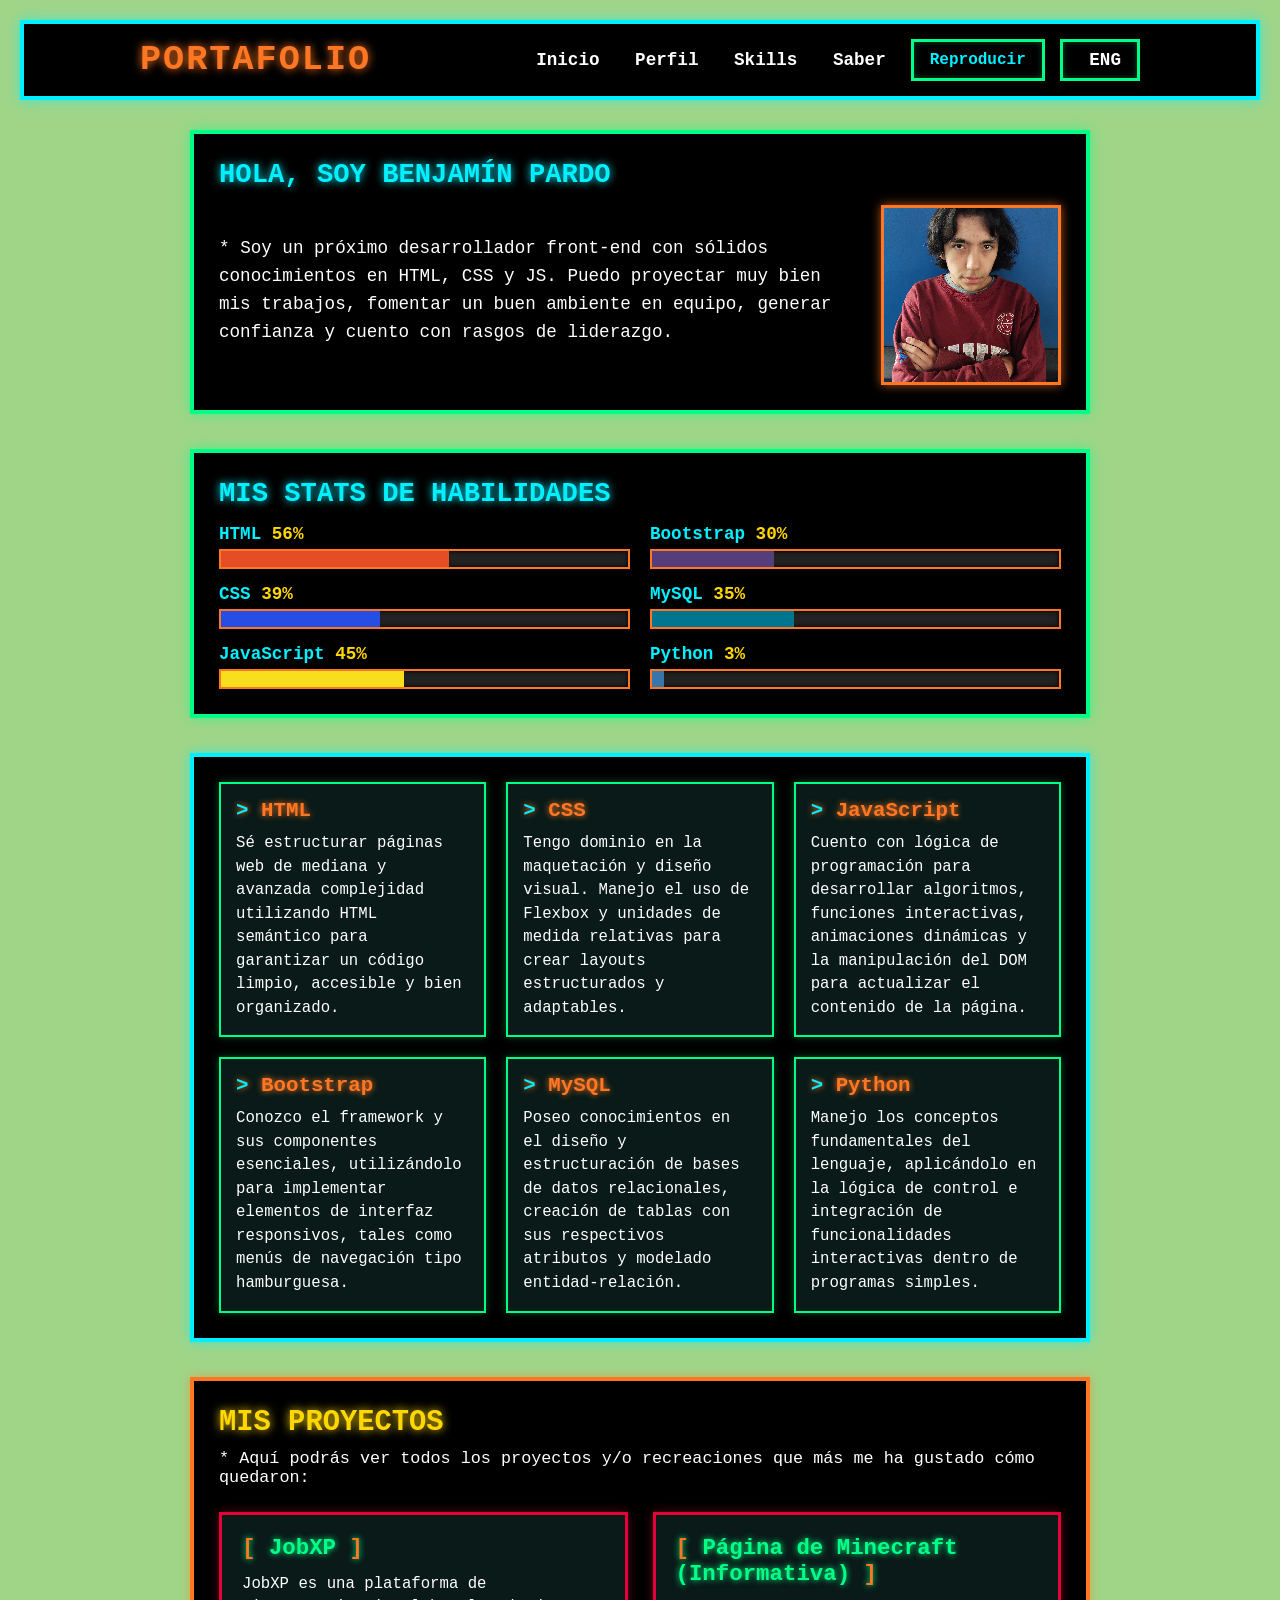
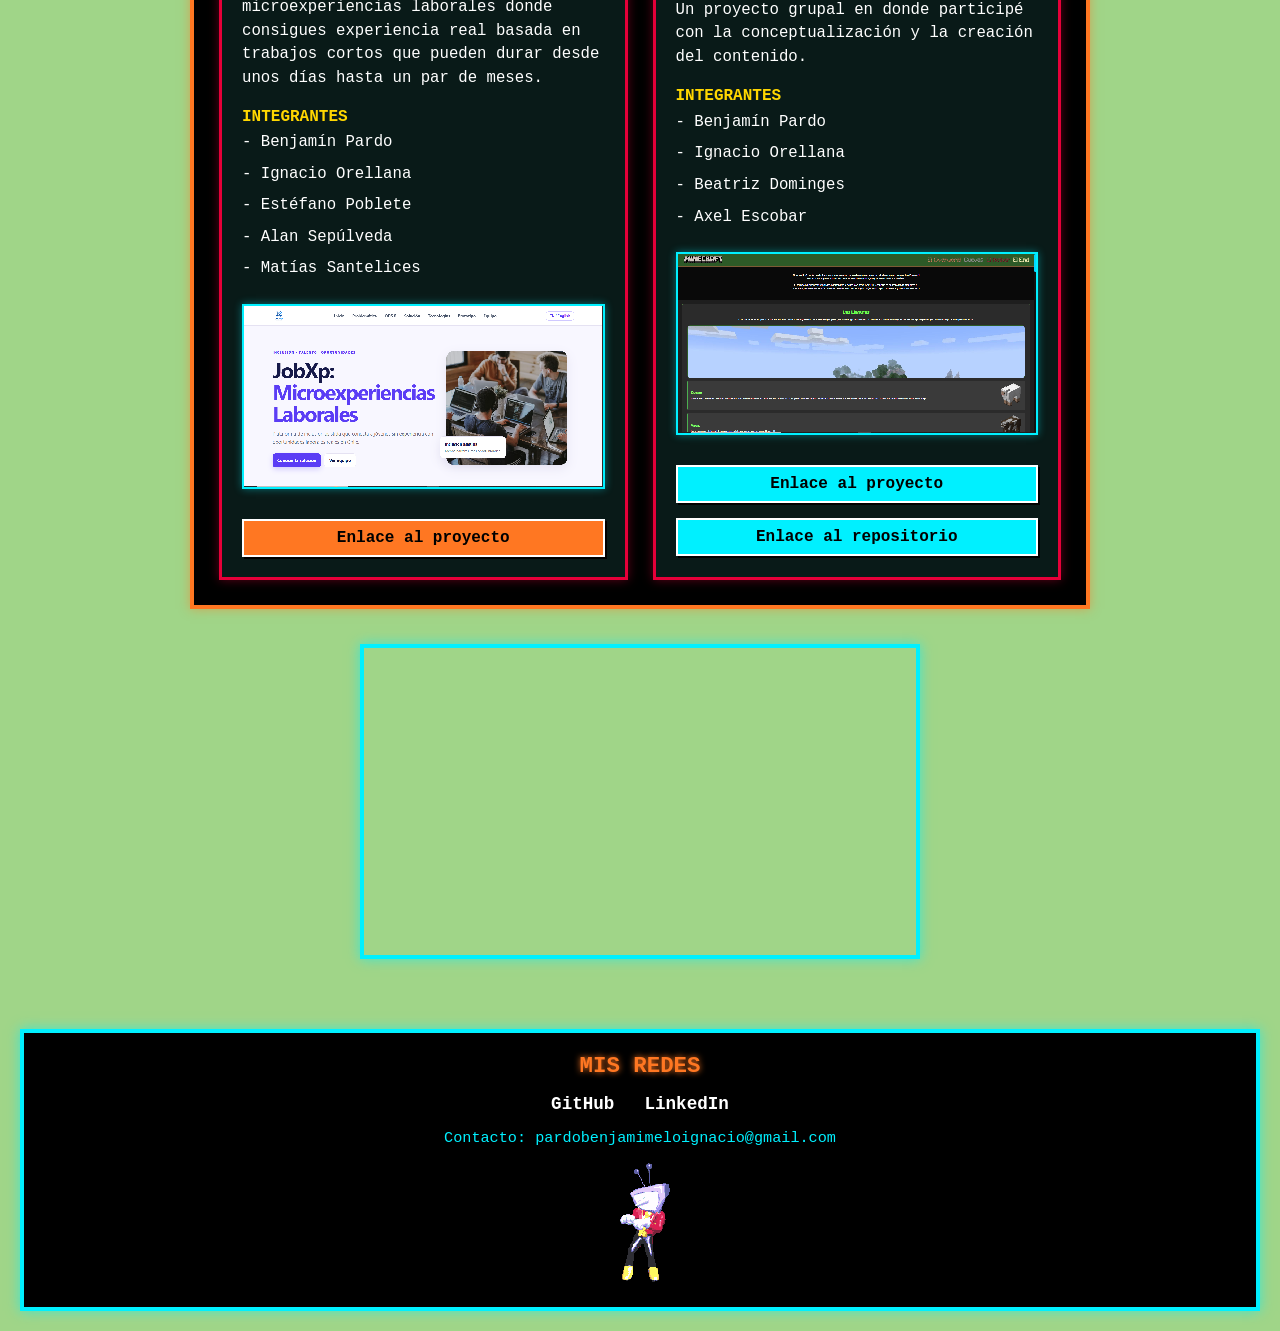
<file: index.html>
<!DOCTYPE html>
<html lang="es">

<head>
    <meta charset="UTF-8">
    <meta name="viewport" content="width=device-width, initial-scale=1.0">
    <meta name="author" content="Benjamin Pardo">
    <title>Portafolio</title>
    <link rel="stylesheet" href="static/css/style.css">
</head>

<body>
    <header class="header">
        <div class="header-contenido">
            <h1>PORTAFOLIO</h1>
            <nav class="nav">
                <a href="#">Inicio</a>
                <a href="#quien-soy">Perfil</a>
                <a href="#habilidades">Skills</a>
                <a href="#conocimientos">Saber</a>
                <div class="botones">
                    <button class="botonMusica">Silenciar</button>
                    <a href="pages/index-eng.html" class="btn-lang">ENG</a>
                </div>
            </nav>
        </div>
    </header>
    <main class="main">
        <section class="seccion" id="quien-soy">
            <h2>Hola, soy Benjamín Pardo</h2>
            <div class="caja-texto">
                <p>Soy un próximo desarrollador front-end con sólidos conocimientos en HTML, CSS y JS. Puedo proyectar
                    muy bien mis trabajos, fomentar un buen ambiente en equipo, generar confianza y cuento con rasgos de
                    liderazgo.</p>
                <img src="static/assets/img/IMG_20260921_090753.jpg" alt="Foto de mi cara">
            </div>
        </section>
        <section class="seccion" id="habilidades">
            <h2>Mis Stats de Habilidades</h2>
            <div class="stats-contenedor">
                <div class="stats-grid">
                    <div class="columna-stats">
                        <div class="stat-item">
                            <p>HTML <span>56%</span></p>
                            <div class="barra">
                                <div class="relleno relleno-html" data-porcentaje="56%"></div>
                            </div>
                        </div>
                        <div class="stat-item">
                            <p>CSS <span>39%</span></p>
                            <div class="barra">
                                <div class="relleno relleno-css" data-porcentaje="39%"></div>
                            </div>
                        </div>
                        <div class="stat-item">
                            <p>JavaScript <span>45%</span></p>
                            <div class="barra">
                                <div class="relleno relleno-js" data-porcentaje="45%"></div>
                            </div>
                        </div>
                    </div>
                    <div class="columna-stats">
                        <div class="stat-item">
                            <p>Bootstrap <span>30%</span></p>
                            <div class="barra">
                                <div class="relleno relleno-bootstrap" data-porcentaje="30%"></div>
                            </div>
                        </div>
                        <div class="stat-item">
                            <p>MySQL <span>35%</span></p>
                            <div class="barra">
                                <div class="relleno relleno-mysql" data-porcentaje="35%"></div>
                            </div>
                        </div>
                        <div class="stat-item">
                            <p>Python <span>3%</span></p>
                            <div class="barra">
                                <div class="relleno relleno-python" data-porcentaje="3%"></div>
                            </div>
                        </div>
                    </div>
                </div>
            </div>
        </section>
        <section class="conocimientos" id="conocimientos">
            <div>
                <h3>HTML</h3>
                <p>Sé estructurar páginas web de mediana y avanzada complejidad utilizando HTML semántico para
                    garantizar un código limpio, accesible y bien organizado.</p>
            </div>
            <div>
                <h3>CSS</h3>
                <p>Tengo dominio en la maquetación y diseño visual. Manejo el uso de Flexbox y unidades de medida
                    relativas para crear layouts estructurados y adaptables.</p>
            </div>
            <div>
                <h3>JavaScript</h3>
                <p>Cuento con lógica de programación para desarrollar algoritmos, funciones interactivas, animaciones
                    dinámicas y la manipulación del DOM para actualizar el contenido de la página.</p>
            </div>
            <div>
                <h3>Bootstrap</h3>
                <p>Conozco el framework y sus componentes esenciales, utilizándolo para implementar elementos de
                    interfaz responsivos, tales como menús de navegación tipo hamburguesa.</p>
            </div>
            <div>
                <h3>MySQL</h3>
                <p>Poseo conocimientos en el diseño y estructuración de bases de datos relacionales, creación de tablas
                    con sus respectivos atributos y modelado entidad-relación.</p>
            </div>
            <div>
                <h3>Python</h3>
                <p>Manejo los conceptos fundamentales del lenguaje, aplicándolo en la lógica de control e integración de
                    funcionalidades interactivas dentro de programas simples.</p>
            </div>
        </section>
        <section class="proyectos">
            <h2>MIS PROYECTOS</h2>
            <p>Aquí podrás ver todos los proyectos y/o recreaciones que más me ha gustado cómo quedaron:</p>
            <div class="contenido-proyectos">
                <div class="job-xp">
                    <h3>JobXP</h3>
                    <p>JobXP es una plataforma de microexperiencias laborales donde consigues experiencia real basada en
                        trabajos cortos que pueden durar desde unos días hasta un par de meses.</p>
                    <h4>Integrantes</h4>
                    <p>- Benjamín Pardo</p>
                    <p>- Ignacio Orellana</p>
                    <p>- Estéfano Poblete</p>
                    <p>- Alan Sepúlveda</p>
                    <p>- Matías Santelices</p>
                    <img src="static/assets/img/jobIMG.PNG" alt="Captura de pantalla de JobXP">
                    <a href="https://estefanopobletett.github.io/jobxp/" target="_blank"
                        rel="noopener noreferrer">Enlace al proyecto</a>
                </div>
                <div class="art-galery">
                    <h3>Página de Minecraft (Informativa)</h3>
                    <p>Un proyecto grupal en donde participé con la conceptualización y la creación del contenido.</p>
                    <h4>Integrantes</h4>
                    <p>- Benjamín Pardo</p>
                    <p>- Ignacio Orellana</p>
                    <p>- Beatriz Dominges</p>
                    <p>- Axel Escobar</p>
                    <img src="static/assets/img/Captura.PNG" alt="Captura de pantalla del proyecto Minecraft">
                    <a href="https://benjaminpardovvh.github.io/trabajo_presentacion/" target="_blank"
                        rel="noopener noreferrer">Enlace al proyecto</a>
                    <a href="https://github.com/benjaminpardovvh/trabajo_presentacion" target="_blank"
                        rel="noopener noreferrer">Enlace al repositorio</a>
                </div>
            </div>
        </section>
        <iframe width="560" height="315" src="https://www.youtube.com/embed/ELSm-G201Ls?si=sFxp9PiCPbRewjuz"
            title="Reproductor de video de YouTube" frameborder="0"
            allow="accelerometer; autoplay; clipboard-write; encrypted-media; gyroscope; picture-in-picture; web-share"
            referrerpolicy="strict-origin-when-cross-origin" allowfullscreen></iframe>
    </main>
    <footer class="footer">
        <div class="footer-contenido">
            <h3>MIS REDES</h3>
            <div class="redes">
                <a href="https://github.com/benjaminpardovvh" target="_blank">GitHub</a>
                <a href="https://www.linkedin.com/in/benjamin-ignacio-pardo-melo-207200414?utm_source=share_via&utm_content=profile&utm_medium=member_android"
                    target="_blank" rel="noopener noreferrer">LinkedIn</a>
            </div>
            <p class="correo">Contacto: pardobenjamimeloignacio@gmail.com</p>
        </div>
        <img src="static/assets/img/my-tenna-gif-collection-v0-h9w9d1i28baf1.gif" alt="Tenna bailando">
    </footer>
    <audio id="greenRoom" src="static/assets/audio/greenroom_detune.ogg" loop></audio>
    <script src="static/js/script.js"></script>
    <audio id="sndMove" src="static/assets/audio/snd_select.wav" preload="auto"></audio>
    <audio id="sndSelect" src="static/assets/audio/savepoint.mp3" preload="auto"></audio>
</body>

</html>
</file>
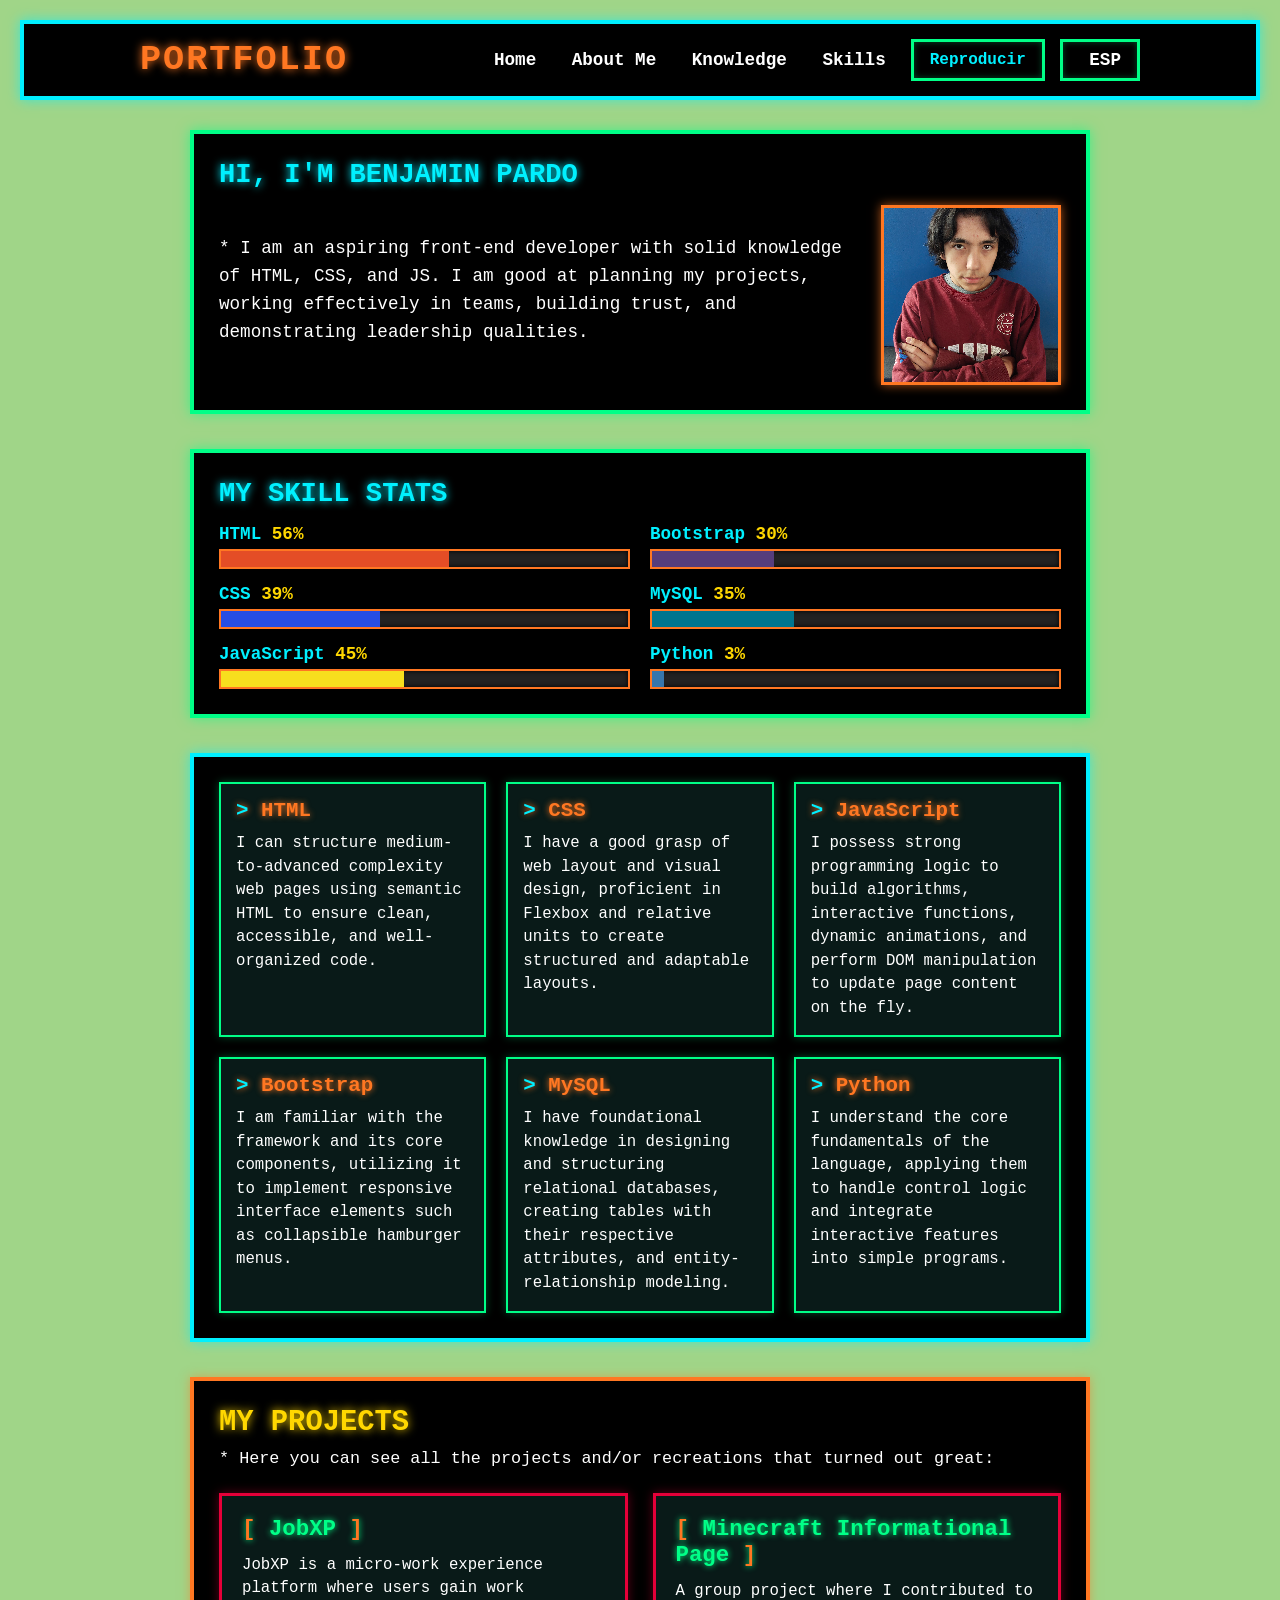
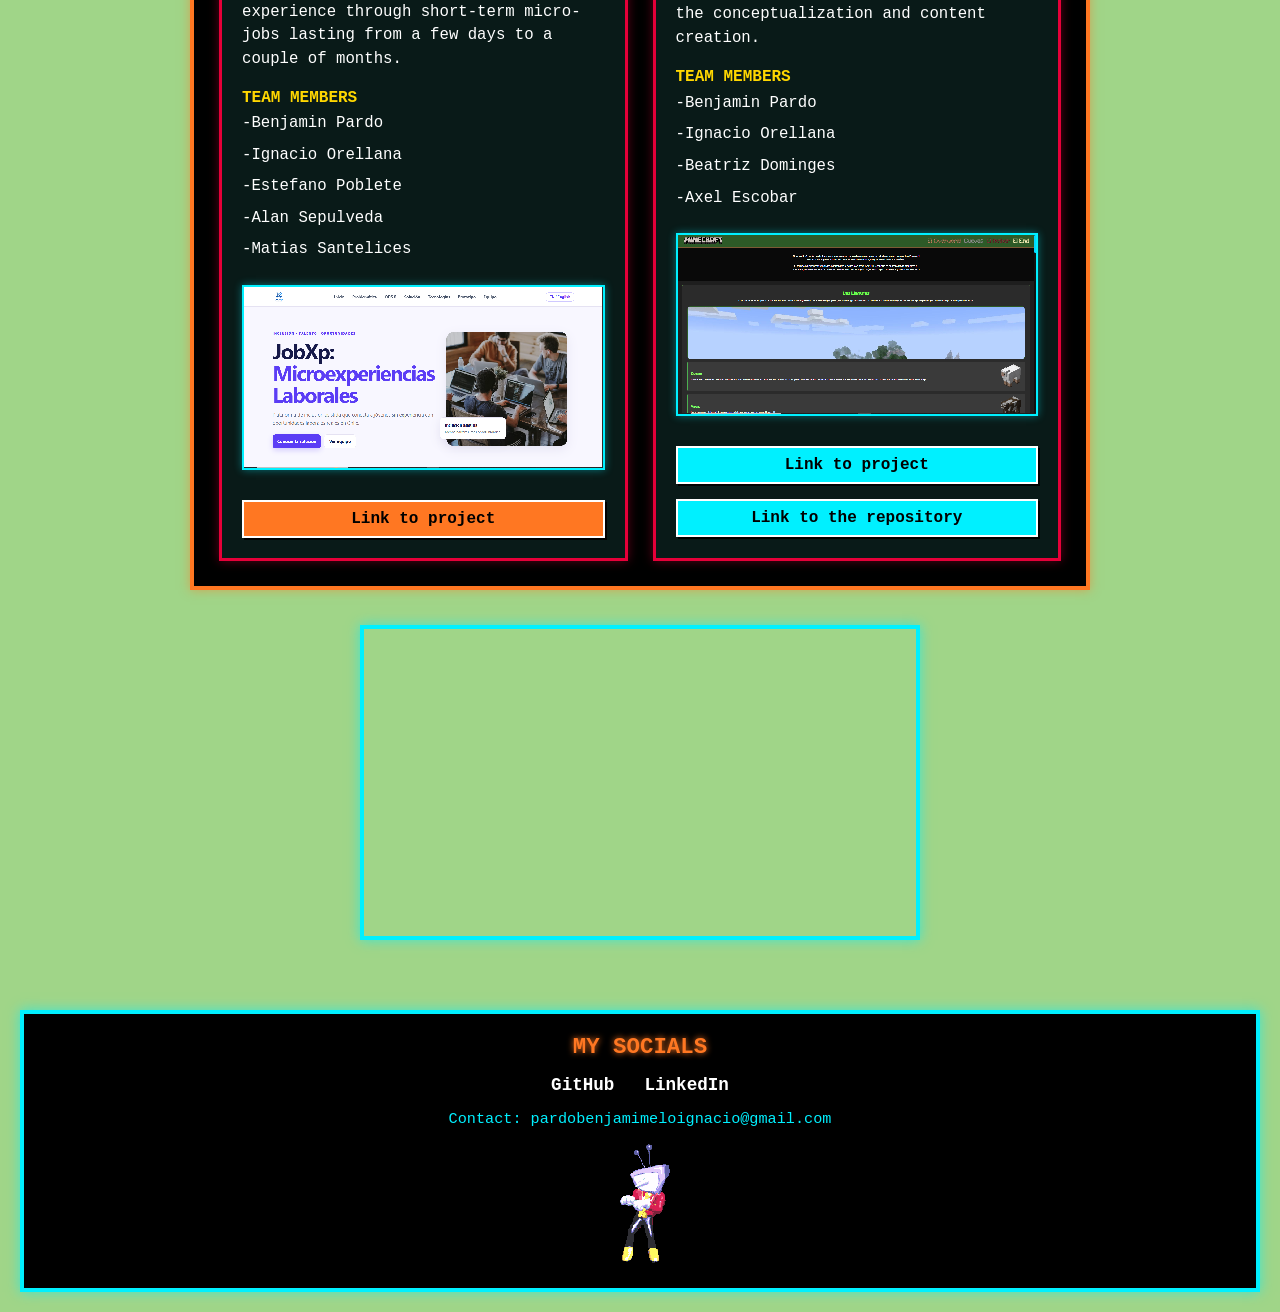
<file: pages/index-eng.html>
<!DOCTYPE html>
<html lang="en">

<head>
    <meta charset="UTF-8">
    <meta name="viewport" content="width=device-width, initial-scale=1.0">
    <meta name="author" content="Benjamin Pardo">
    <title>Portfolio</title>
    <link rel="stylesheet" href="../static/css/style.css">
</head>

<body>
    <header class="header">
        <div class="header-contenido">
            <h1>PORTFOLIO</h1>
            <nav class="nav">
                <a href="#">Home</a>
                <a href="#quien-soy">About Me</a>
                <a href="#conocimientos">Knowledge</a>
                <a href="#habilidades">Skills</a>
                <div class="botones">
                    <button class="botonMusica">Mute</button>
                    <a href="../index.html" class="btn-lang">ESP</a>
                </div>
            </nav>
        </div>
    </header>
    <main class="main">
        <section class="seccion" id="quien-soy">
            <h2>Hi, I'm Benjamin Pardo</h2>
            <div class="caja-texto">
                <p>I am an aspiring front-end developer with solid knowledge of HTML, CSS, and JS. I am good at planning
                    my projects, working effectively in teams, building trust, and demonstrating leadership qualities.
                </p>
                <img src="../static/assets/img/IMG_20260921_090753.jpg" alt="Photo of my face">
            </div>
        </section>
        <section class="seccion" id="habilidades">
            <h2>My Skill Stats</h2>
            <div class="stats-contenedor">
                <div class="stats-grid">
                    <div class="columna-stats">
                        <div class="stat-item">
                            <p>HTML <span>56%</span></p>
                            <div class="barra">
                                <div class="relleno relleno-html" data-porcentaje="56%"></div>
                            </div>
                        </div>
                        <div class="stat-item">
                            <p>CSS <span>39%</span></p>
                            <div class="barra">
                                <div class="relleno relleno-css" data-porcentaje="39%"></div>
                            </div>
                        </div>
                        <div class="stat-item">
                            <p>JavaScript <span>45%</span></p>
                            <div class="barra">
                                <div class="relleno relleno-js" data-porcentaje="45%"></div>
                            </div>
                        </div>
                    </div>
                    <div class="columna-stats">
                        <div class="stat-item">
                            <p>Bootstrap <span>30%</span></p>
                            <div class="barra">
                                <div class="relleno relleno-bootstrap" data-porcentaje="30%"></div>
                            </div>
                        </div>
                        <div class="stat-item">
                            <p>MySQL <span>35%</span></p>
                            <div class="barra">
                                <div class="relleno relleno-mysql" data-porcentaje="35%"></div>
                            </div>
                        </div>
                        <div class="stat-item">
                            <p>Python <span>3%</span></p>
                            <div class="barra">
                                <div class="relleno relleno-python" data-porcentaje="3%"></div>
                            </div>
                        </div>
                    </div>
                </div>
            </div>
        </section>
        <section class="conocimientos" id="conocimientos">
            <div>
                <h3>HTML</h3>
                <p>I can structure medium-to-advanced complexity web pages using semantic HTML to ensure clean,
                    accessible, and well-organized code.</p>
            </div>
            <div>
                <h3>CSS</h3>
                <p>I have a good grasp of web layout and visual design, proficient in Flexbox and relative units to
                    create structured and adaptable layouts.</p>
            </div>
            <div>
                <h3>JavaScript</h3>
                <p>I possess strong programming logic to build algorithms, interactive functions, dynamic animations,
                    and perform DOM manipulation to update page content on the fly.</p>
            </div>
            <div>
                <h3>Bootstrap</h3>
                <p>I am familiar with the framework and its core components, utilizing it to implement responsive
                    interface elements such as collapsible hamburger menus.</p>
            </div>
            <div>
                <h3>MySQL</h3>
                <p>I have foundational knowledge in designing and structuring relational databases, creating tables with
                    their respective attributes, and entity-relationship modeling.</p>
            </div>
            <div>
                <h3>Python</h3>
                <p>I understand the core fundamentals of the language, applying them to handle control logic and
                    integrate interactive features into simple programs.</p>
            </div>
        </section>
        <section class="proyectos">
            <h2>MY PROJECTS</h2>
            <p>Here you can see all the projects and/or recreations that turned out great:</p>
            <div class="contenido-proyectos">
                <div class="job-xp">
                    <h3>JobXP</h3>
                    <p>JobXP is a micro-work experience platform where users gain work experience through short-term
                        micro-jobs lasting from a few days to a couple of months.</p>
                    <h4>Team Members</h4>
                    <p>-Benjamin Pardo</p>
                    <p>-Ignacio Orellana</p>
                    <p>-Estefano Poblete</p>
                    <p>-Alan Sepulveda</p>
                    <p>-Matias Santelices</p>
                    <img src="../static/assets/img/jobIMG.PNG" alt="JobXP Screenshot">
                    <a href="https://estefanopobletett.github.io/jobxp/" target="_blank" rel="noopener noreferrer">Link
                        to project</a>
                </div>
                <div class="art-galery">
                    <h3>Minecraft Informational Page</h3>
                    <p>A group project where I contributed to the conceptualization and content creation.</p>
                    <h4>Team Members</h4>
                    <p>-Benjamin Pardo</p>
                    <p>-Ignacio Orellana</p>
                    <p>-Beatriz Dominges</p>
                    <p>-Axel Escobar</p>
                    <img src="../static/assets/img/Captura.PNG" alt="Minecraft Project Screenshot">
                    <a href="https://benjaminpardovvh.github.io/trabajo_presentacion/" target="_blank"
                        rel="noopener noreferrer">Link to project</a>
                    <a href="https://github.com/benjaminpardovvh/trabajo_presentacion" target="_blank"
                        rel="noopener noreferrer">Link to the repository</a>
                </div>
            </div>
        </section>
        <iframe width="560" height="315" src="https://www.youtube.com/embed/ELSm-G201Ls?si=sFxp9PiCPbRewjuz"
            title="YouTube video player" frameborder="0"
            allow="accelerometer; autoplay; clipboard-write; encrypted-media; gyroscope; picture-in-picture; web-share"
            referrerpolicy="strict-origin-when-cross-origin" allowfullscreen></iframe>
    </main>
    <footer class="footer">
        <div class="footer-contenido">
            <h3>MY SOCIALS</h3>
            <div class="redes">
                <a href="https://github.com/benjaminpardovvh" target="_blank">GitHub</a>
                <a href="https://www.linkedin.com/in/benjamin-ignacio-pardo-melo-207200414?utm_source=share_via&utm_content=profile&utm_medium=member_android"
                    target="_blank" rel="noopener noreferrer">LinkedIn</a>
            </div>
            <p class="correo">Contact: pardobenjamimeloignacio@gmail.com</p>
        </div>
        <img src="../static/assets/img/my-tenna-gif-collection-v0-h9w9d1i28baf1.gif" alt="Tenna dancing">
    </footer>
    <audio id="greenRoom" src="../static/assets/audio/greenroom_detune.ogg" loop></audio>
    <script src="../static/js/script.js"></script>
    <audio id="sndMove" src="../static/assets/audio/snd_select.wav" preload="auto"></audio>
    <audio id="sndSelect" src="../static/assets/audio/savepoint.mp3" preload="auto"></audio>
</body>

</html>
</file>
<file: static/css/style.css>
* {
    padding: 0;
    margin: 0;
    box-sizing: border-box;
    font-family: 'Courier New', Courier, monospace;
    image-rendering: pixelated;
}

body {
    background-color: #a0d588;
    color: #ffffff;
    display: flex;
    flex-direction: column;
    min-height: 100vh;
    padding: 20px;
    animation: cambiarFondo 5s ease-in-out infinite alternate;
}

@keyframes cambiarFondo {
    0% {
        background-color: #a0d588;
    }

    100% {
        background-color: #659591;
    }
}

/* --- HEADER --- */
.header {
    background-color: #000000;
    border: 4px solid #00f0ff;
    box-shadow: 0 0 12px rgba(0, 240, 255, 0.6);
    padding: 15px;
    margin-bottom: 30px;
}

.header-contenido {
    max-width: 1000px;
    margin: 0 auto;
    display: flex;
    justify-content: space-between;
    align-items: center;
    flex-wrap: wrap;
    gap: 15px;
}

.header h1 {
    color: #ff7722;
    font-size: 2.2rem;
    font-weight: bold;
    text-shadow: 0 0 10px #ff7722;
    letter-spacing: 2px;
}

.nav {
    display: flex;
    align-items: center;
    gap: 25px;
    flex-wrap: wrap;
}

.nav a {
    color: #ffffff;
    text-decoration: none;
    font-weight: bold;
    font-size: 1.1rem;
    transition: color 0.1s;
    display: inline-flex;
    align-items: center;
}

.nav a::before {
    content: "* ";
    opacity: 0;
    transition: opacity 0.1s;
}

.nav a:hover {
    color: #ffd700;
    text-shadow: 0 0 8px #ffd700;
}

.nav a:hover::before {
    opacity: 1;
    color: #ffd700;
}

.botones {
    display: flex;
    gap: 15px;
}

button,
.btn-lang {
    background-color: #000000;
    color: #00f0ff;
    border: 3px solid #00ff87;
    padding: 8px 16px;
    cursor: pointer;
    font-weight: bold;
    font-size: 1rem;
    text-decoration: none;
    box-shadow: inset 0 0 6px rgba(0, 255, 135, 0.3);
    transition: all 0.15s;
    display: inline-flex;
    align-items: center;
}

.btn-lang::before {
    content: "* ";
    opacity: 0;
    transition: opacity 0.15s;
}

button:hover,
.btn-lang:hover {
    color: #000000 !important;
    border-color: #ffd700;
    background-color: #ffd700;
    box-shadow: 0 0 12px #ffd700;
}

.btn-lang:hover::before {
    opacity: 1;
    color: #000000 !important;
}

/* --- IFRAME (REPRODUCTOR DE YOUTUBE) --- */
iframe {
    display: block;
    margin: 0 auto 30px auto;
    max-width: 100%;
    border: 4px solid #00f0ff;
    box-shadow: 0 0 12px rgba(0, 240, 255, 0.6);
}

/* --- CONTENEDOR PRINCIPAL --- */
.main {
    flex: 1;
    max-width: 900px;
    width: 100%;
    margin: 0 auto;
    display: flex;
    flex-direction: column;
    gap: 35px;
}

/* --- SECCIONES PRINCIPALES --- */
.seccion {
    background-color: #000000;
    border: 4px solid #00ff87;
    padding: 25px;
    position: relative;
    box-shadow: 0 0 12px rgba(0, 255, 135, 0.6);
}

.seccion h2 {
    color: #00f0ff;
    margin-bottom: 15px;
    font-size: 1.7rem;
    text-shadow: 0 0 8px #00f0ff;
    text-transform: uppercase;
}

/* --- QUIÉN SOY (CAJA DE TEXTO E IMAGEN DE PERFIL) --- */
.caja-texto {
    display: flex;
    flex-wrap: wrap;
    gap: 20px;
    align-items: center;
}

.caja-texto p {
    font-size: 1.1rem;
    line-height: 1.6;
    margin-bottom: 10px;
    flex: 1 1 300px;
}

.caja-texto p::before {
    content: "* ";
    color: inherit;
    /* Hereda el blanco del párrafo */
}

.caja-texto img {
    width: 180px;
    height: 180px;
    object-fit: cover;
    border: 3px solid #ff7722;
    box-shadow: 0 0 10px rgba(255, 119, 34, 0.7);
    margin: 0 auto;
}

/* --- STATS / BARRAS DE PROGRESO --- */
.stats-contenedor {
    width: 100%;
}

.stats-grid {
    display: flex;
    flex-wrap: wrap;
    gap: 20px;
}

.columna-stats {
    display: flex;
    flex-direction: column;
    gap: 15px;
    flex: 1 1 280px;
}

.stat-item p {
    font-size: 1.1rem;
    margin-bottom: 5px;
    color: #00f0ff;
    font-weight: bold;
}

.stat-item p span {
    color: #ffd700;
}

.barra {
    width: 100%;
    height: 20px;
    background-color: #222222;
    border: 2px solid #ff7722;
    overflow: hidden;
    box-shadow: inset 0 0 5px #000000;
}

.relleno {
    height: 100%;
    transition: width 0.8s steps(10);
}

.relleno-html {
    background-color: #e44d26;
    width: 56%;
}

.relleno-css {
    background-color: #264de4;
    width: 39%;
}

.relleno-js {
    background-color: #f7df1e;
    width: 45%;
}

.relleno-bootstrap {
    background-color: #563d7c;
    width: 30%;
}

.relleno-mysql {
    background-color: #00758f;
    width: 35%;
}

.relleno-python {
    background-color: #3776ab;
    width: 3%;
}

.nota-pie {
    font-size: 0.95rem;
    color: #ff7722;
    margin-top: 15px;
    font-style: italic;
}

/* --- SECCIÓN DE CONOCIMIENTOS (NUEVA) --- */
.conocimientos {
    background-color: #000000;
    border: 4px solid #00f0ff;
    padding: 25px;
    box-shadow: 0 0 12px rgba(0, 240, 255, 0.6);
    display: grid;
    grid-template-columns: repeat(auto-fit, minmax(250px, 1fr));
    gap: 20px;
}

.conocimientos div {
    background-color: #091a18;
    border: 2px solid #00ff87;
    padding: 15px;
    box-shadow: 0 0 8px rgba(0, 255, 135, 0.3);
    transition: transform 0.2s, border-color 0.2s, box-shadow 0.2s;
}

.conocimientos div:hover {
    transform: translateY(-3px);
    border-color: #ffd700;
    box-shadow: 0 0 12px #ffd700;
}

.conocimientos h3 {
    color: #ff7722;
    font-size: 1.3rem;
    margin-bottom: 10px;
    text-shadow: 0 0 6px #ff7722;
}

.conocimientos h3::before {
    content: "> ";
    color: #00f0ff;
}

.conocimientos p {
    font-size: 0.98rem;
    line-height: 1.5;
    color: #ffffff;
}

/* --- SECCIÓN DE PROYECTOS --- */
.proyectos {
    background-color: #000000;
    border: 4px solid #ff7722;
    padding: 25px;
    box-shadow: 0 0 10px rgba(255, 119, 34, 0.5);
}

.proyectos h2 {
    color: #ffd700;
    font-size: 1.8rem;
    text-shadow: 0 0 10px #ffd700;
    margin-bottom: 10px;
}

.proyectos>p {
    color: #ffffff;
    font-size: 1.05rem;
    margin-bottom: 25px;
}

.proyectos>p::before {
    content: "* ";
    color: inherit;
}

.contenido-proyectos {
    display: flex;
    flex-wrap: wrap;
    gap: 25px;
}

.job-xp,
.art-galery {
    background-color: #091a18;
    border: 3px solid #e60039;
    padding: 20px;
    display: flex;
    flex-direction: column;
    justify-content: space-between;
    position: relative;
    box-shadow: 0 0 10px rgba(230, 0, 57, 0.4);
    transition: transform 0.2s, border-color 0.2s, box-shadow 0.2s;
    flex: 1 1 300px;
}

.job-xp:hover,
.art-galery:hover {
    transform: translateY(-4px);
    border-color: #00f0ff;
    box-shadow: 0 0 14px #00f0ff;
}

.job-xp h3,
.art-galery h3 {
    color: #00ff87;
    font-size: 1.4rem;
    margin-bottom: 12px;
    text-shadow: 0 0 6px #00ff87;
}

.job-xp h3::before,
.art-galery h3::before {
    content: "[ ";
    color: #ff7722;
}

.job-xp h3::after,
.art-galery h3::after {
    content: " ]";
    color: #ff7722;
}

.job-xp p,
.art-galery p {
    font-size: 0.98rem;
    line-height: 1.5;
    margin-bottom: 8px;
    color: #ffffff;
}

.job-xp img,
.art-galery img {
    width: 100%;
    max-height: 200px;
    object-fit: cover;
    border: 2px solid #00f0ff;
    margin: 15px 0;
    box-shadow: 0 0 8px rgba(0, 240, 255, 0.4);
}

.job-xp h4,
.art-galery h4 {
    color: #ffd700;
    font-size: 1rem;
    margin-top: 10px;
    margin-bottom: 5px;
    text-transform: uppercase;
}

.job-xp a,
.art-galery a {
    display: inline-block;
    margin-top: 15px;
    color: #000000;
    background-color: #ff7722;
    padding: 8px 12px;
    text-decoration: none;
    font-weight: bold;
    text-align: center;
    border: 2px solid #ffffff;
    box-shadow: 2px 2px 0px #000000;
    transition: all 0.15s;
}

.job-xp a:hover {
    background-color: #ffd700;
    color: #000000;
    box-shadow: 0 0 10px #ffd700;
}

.art-galery a {
    background-color: #00f0ff;
}

.art-galery a:hover {
    background-color: #00ff87;
    color: #000000;
    box-shadow: 0 0 10px #00ff87;
}

/* --- FOOTER --- */
.footer {
    background-color: #000000;
    border: 4px solid #00f0ff;
    box-shadow: 0 0 12px rgba(0, 240, 255, 0.6);
    padding: 20px;
    text-align: center;
    margin-top: 40px;
}

.footer h3 {
    color: #ff7722;
    font-size: 1.4rem;
    margin-bottom: 15px;
    text-shadow: 0 0 6px #ff7722;
}

.redes {
    display: flex;
    justify-content: center;
    gap: 30px;
    margin-bottom: 15px;
    flex-wrap: wrap;
}

.redes a {
    color: #ffffff;
    text-decoration: none;
    font-weight: bold;
    font-size: 1.1rem;
}

.redes a:hover {
    color: #ffd700;
    text-shadow: 0 0 8px #ffd700;
}

.correo {
    color: #00f0ff;
    font-size: 0.95rem;
}

.footer img {
    margin-top: 15px;
    max-width: 120px;
    height: auto;
}
</file>
